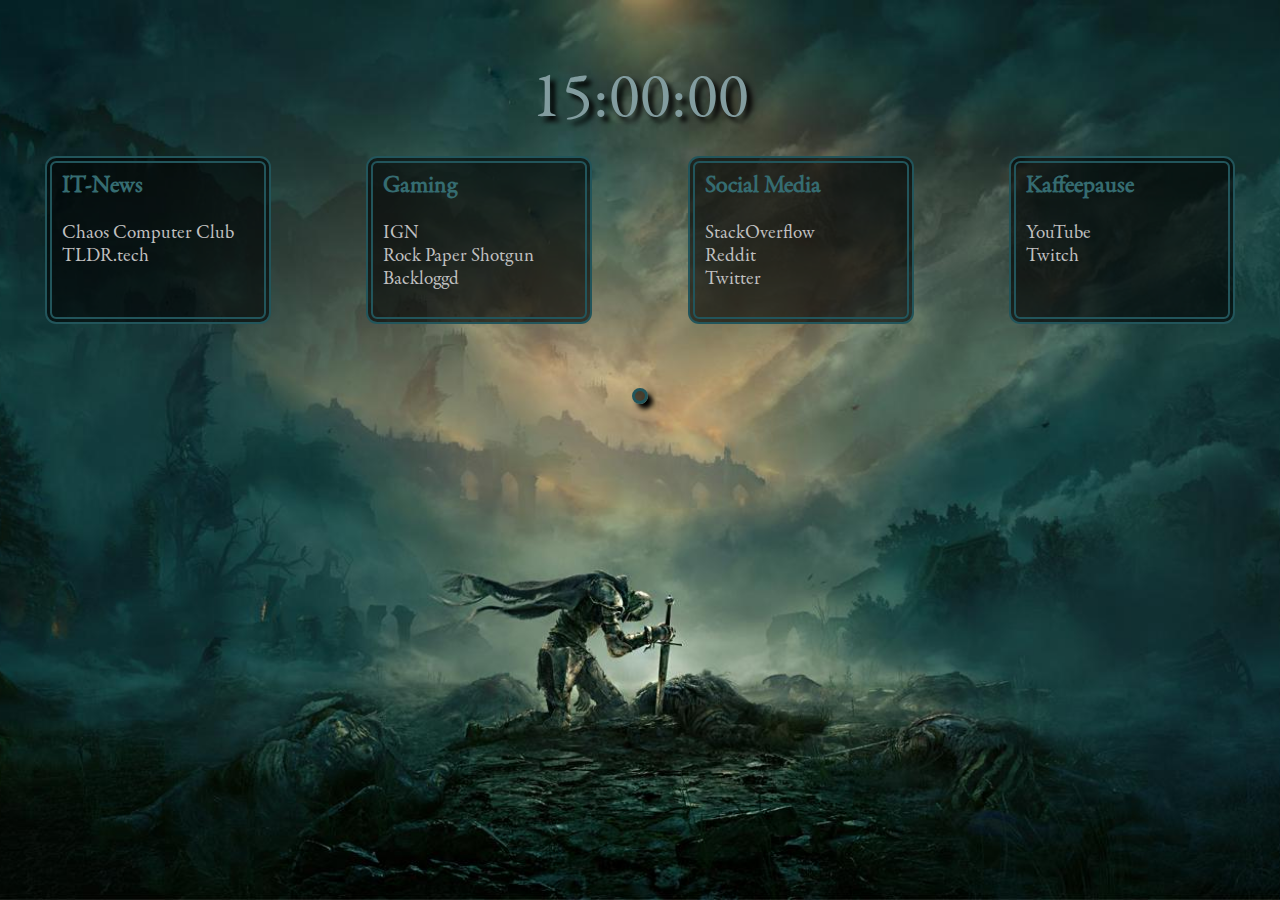
<file: index.html>
<!DOCTYPE html>
<html lang="en">

<head>
    <meta charset="UTF-8">
    <meta name="viewport" content="width=device-width, initial-scale=1.0">
    <title>Home</title>
    <link rel="stylesheet" href="index.css">
    <link rel="preconnect" href="https://fonts.googleapis.com">
    <link rel="preconnect" href="https://fonts.gstatic.com" crossorigin>
    <link href="https://fonts.googleapis.com/css2?family=Caudex&family=IM+Fell+English&display=swap" rel="stylesheet">
    <script src="script.js" defer></script>
</head>

<body>
    <div id="clock">15:00:00</div>
    <div class="container">
        <div class="box">
            <h2>IT-News</h2>
            <ul>
                <li><a href="https://www.ccc.de/">Chaos Computer Club</a></li>
                <li><a href="https://tldr.tech/">TLDR.tech</a></li>
            </ul>
        </div>
        <div class="box">
            <h2>Gaming</h2>
            <ul>
                <li><a href="https://www.ign.com/">IGN</a></li>
                <li><a href="https://www.rockpapershotgun.com/">Rock Paper Shotgun</a></li>
                <li><a href="https://www.backloggd.com/">Backloggd</a></li>
            </ul>
        </div>
        <div class="box">
            <h2>Social Media</h2>
            <ul>
                <li><a href="https://stackoverflow.com/">StackOverflow</a></li>
                <li><a href="https://www.reddit.com/">Reddit</a></li>
                <li><a href="https://twitter.com/home">Twitter</a></li>
            </ul>
        </div>
        <div class="box">
            <h2>Kaffeepause</h2>
            <ul>
                <li><a href="https://www.youtube.com/">YouTube</a></li>
                <li><a href="https://www.twitch.tv/">Twitch</a></li>
            </ul>
        </div>
    </div>
    <p joke-norris></p>
</body>

</html>
</file>
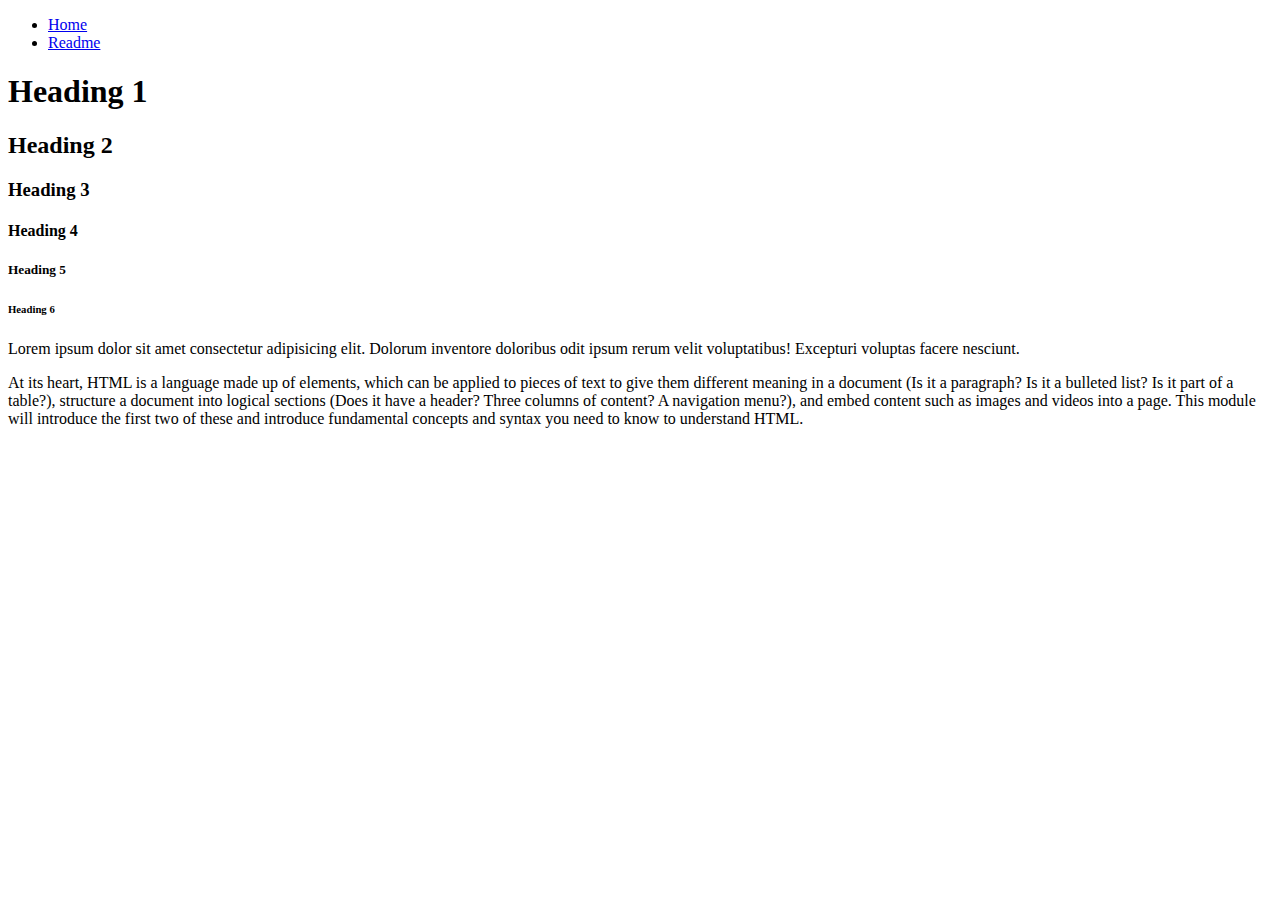
<file: Grundlagen/index.html>
<!DOCTYPE html>
<html lang="en">
<head>
    <meta charset="UTF-8">
    <meta name="viewport" content="width=device-width, initial-scale=1.0">
    <title>HalloWelt!</title>
</head>
<body>

    <ul>
        <li><a href="/">Home</a></li>
        <li><a href="/readme.html">Readme</a></li>
    </ul>

    <h1>Heading 1</h1>
    <h2>Heading 2</h2>
    <h3>Heading 3</h3>
    <h4>Heading 4</h4>
    <h5>Heading 5</h5>
    <h6>Heading 6</h6>

    <p>Lorem ipsum dolor sit amet consectetur adipisicing elit. Dolorum inventore doloribus odit ipsum rerum velit voluptatibus! Excepturi voluptas facere nesciunt.</p>

    <p>At its heart, HTML is a language made up of elements, which can be applied to pieces of text to give them different meaning in a document (Is it a paragraph? Is it a bulleted list? Is it part of a table?), structure a document into logical sections (Does it have a header? Three columns of content? A navigation menu?), and embed content such as images and videos into a page. This module will introduce the first two of these and introduce fundamental concepts and syntax you need to know to understand HTML.</p>
</body>
</html>
</file>
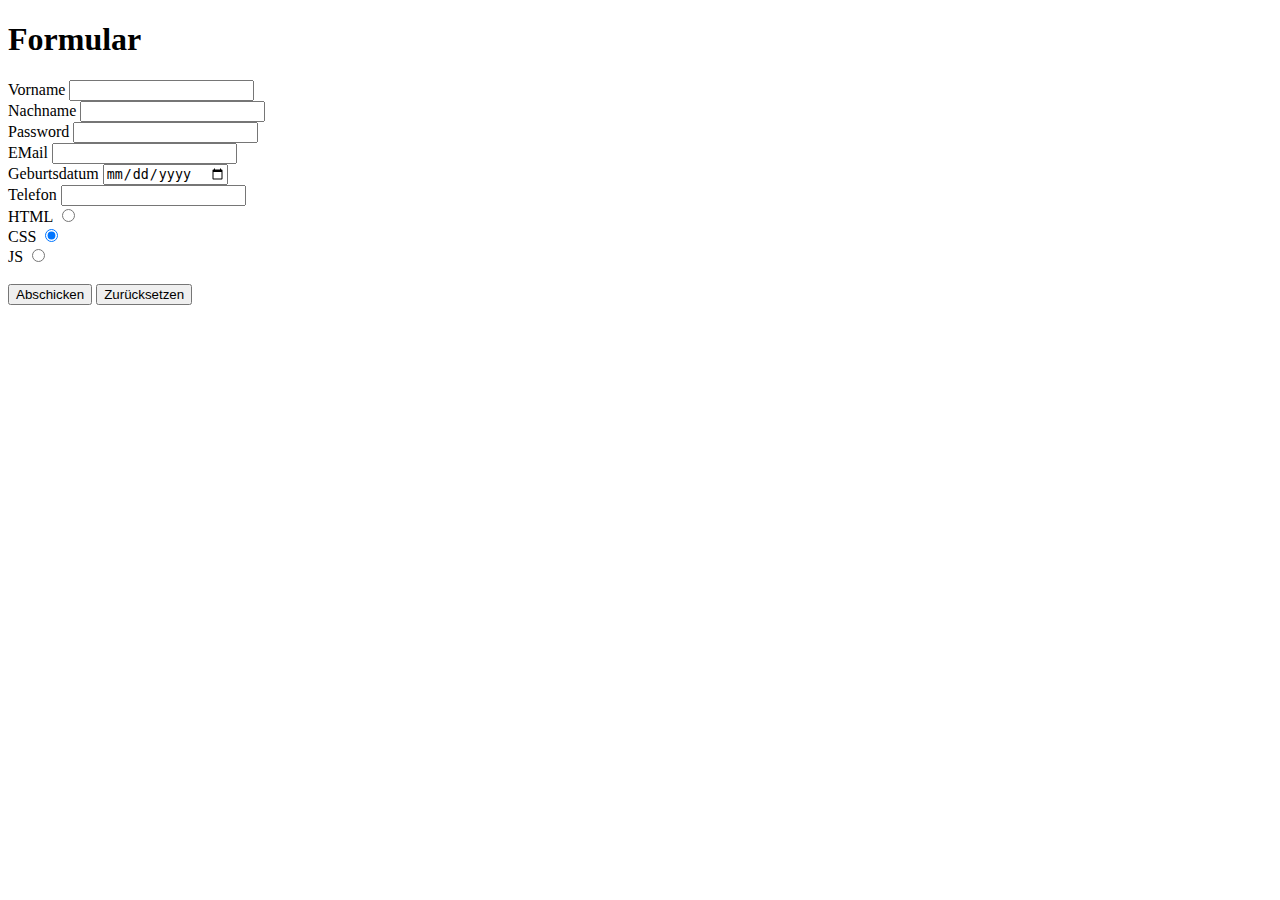
<file: forms.html>
<!DOCTYPE html>
<html lang="en">

<head>
    <meta charset="UTF-8">
    <meta name="viewport" content="width=device-width, initial-scale=1.0">
    <title>Formulare</title>
</head>

<body>
    <h1>Formular</h1>
    <form method="post" action="https://pfad-zum-server.com/formvalidation">
        <label for="vorname">Vorname</label>
        <input required name="vorname" id="vorname" type="text">
        <br>
        <label for="nachname">Nachname</label>
        <input name="nachname" id="nachname" type="text">
        <br>
        <label for="password">Password</label>
        <input type="password" name="password" id="password">
        <br>
        <label for="email">EMail</label>
        <input type="email" name="email" id="email">
        <br>
        <label for="date">Geburtsdatum</label>
        <input type="date" name="date" id="date">
        <br>
        <label for="tel">Telefon</label>
        <input type="tel" name="tel" id="tel">

        <div>
            <label for="html">HTML</label>
            <input type="radio" name="fav_language" id="html" value="html">
            <br>
            <label for="css">CSS</label>
            <input checked type="radio" name="fav_language" id="css" value="css">
            <br>
            <label for="js">JS</label>
            <input type="radio" name="fav_language" id="js" value="js">
            <br>
        </div>
        <br>
        <button type="submit">Abschicken</button>
        <button type="reset">Zurücksetzen</button>
    </form>
</body>

</html>
</file>
<file: index.css>
:root {
    --color-primary: rgb(53, 108, 113);
    --color-secondary: rgb(34, 85, 91);
    --color-opentext: rgb(130, 156, 159);
    --text-shadow: rgb(0, 0, 0);
    --opaque-bg: rgba(0, 0, 0, .6);
}

@font-face {
    font-family: 'GaramondPremier';
    src: url('/assets/Garamond Premier Pro Regular.ttf');
}

body {
    width: 100vw;
    height: 100vh;
    margin: 0;
    padding: 0;
    display: flex;
    flex-direction: column;
    align-items: center;
    background-image: url(/assets/eldenring_default.jpg);
    background-position: center;
    background-repeat: no-repeat;
    background-size: cover;
    font-family: 'GaramondPremier', 'IM Fell English', serif;
    font-weight: 400;
}

#clock {
    
    font-size: 4rem;
    margin-top: 4rem;
    margin-bottom: 15px;
    color: var(--color-opentext);
    text-shadow: 5px 5px 5px #000000;
}

.container {
    width: 100%;
    display: flex;
    flex-direction: row;
    gap: 5px;
    justify-content: space-around;
}

.box {
    border: 7px double var(--color-secondary);
    border-radius: 0.7em;
    background-color: var(--opaque-bg);
    padding: 10px;
    width: 15vw;
    min-width: 180px;
}

.box > h2 {
    color: var(--color-primary);
    margin-top: 0;
}

.box > ul {
    list-style-type: none;
    padding: 0;
}

.box > ul > li > a {
    color: #c0c0c0;
    text-decoration: none;
    font-size: 1.2em;
    transition: all 0.2s;
}

.box > ul > li > a:hover {
    color: var(--color-primary);
    font-weight: 600;
    transition: all 0.2s;
}

[joke-norris] {
    color: var(--color-opentext);
    font-size: 1.2em;
    border: 3px solid var(--color-secondary);
    border-radius: 0.5em;
    background-color: var(--opaque-bg);
    padding: 5px;
    margin-top: 4rem;
    margin-bottom: 4rem;
    box-shadow: 5px 5px 5px var(--text-shadow) ;
}

@media screen and (max-width: 880px) {
    body {
        background-image: url('assets/eldenring_mobile.jpg');
        height: 100%;
    }

    .container {
        flex-direction: column;
        align-items: center;
    }

    .box {
        min-width: 50vw;
    }

    #clock {
        margin-top: 20px;
    }
}
</file>
